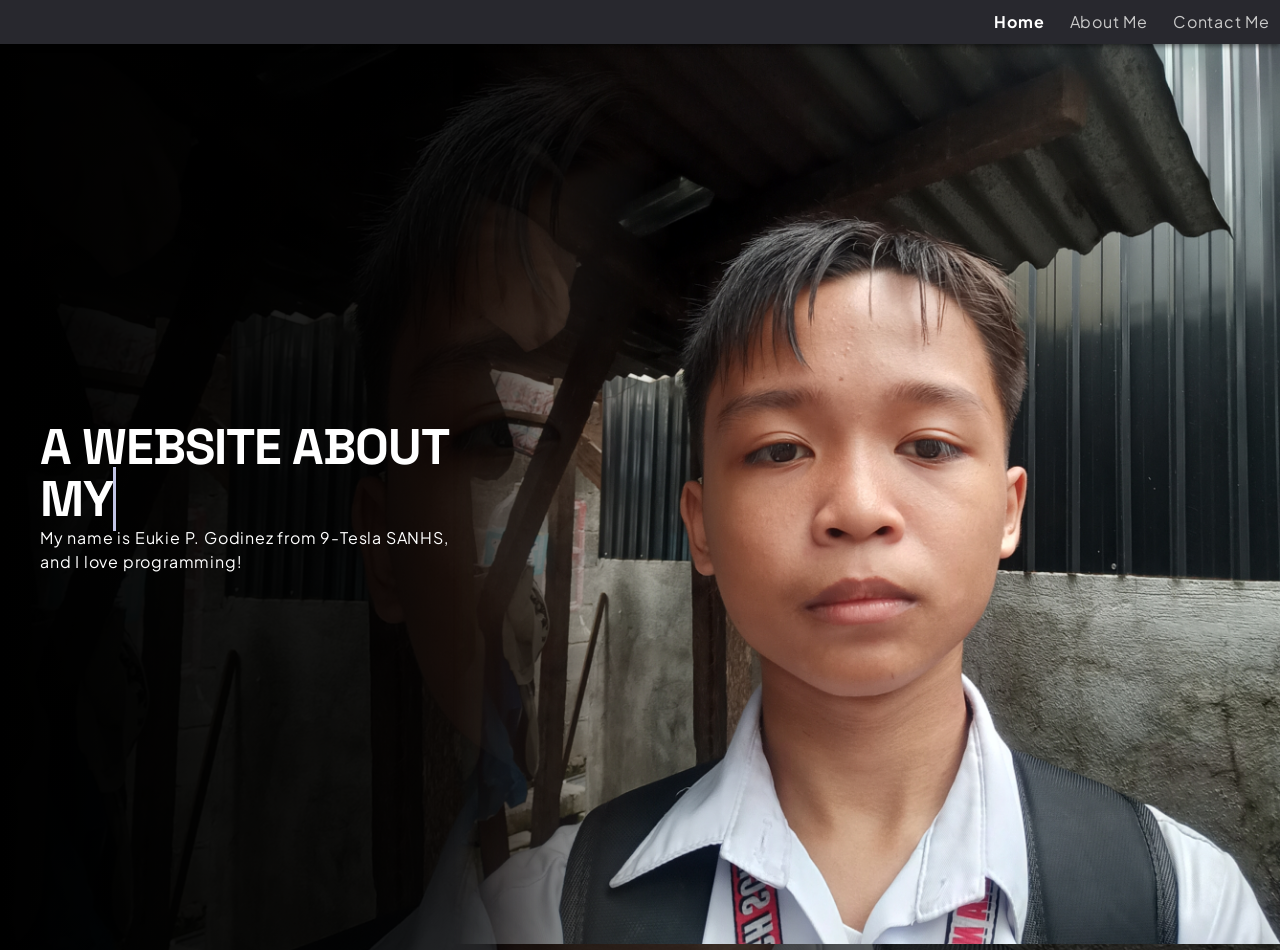
<file: index.html>
<!DOCTYPE html>
<html>

<head>
 <meta charset="UTF-8">
 <meta name="viewport" content="width=device-width, initial-scale=1">
 <title>Website Project</title>
 <link rel="stylesheet" href="style.css">
</head>

<body>
 <nav>
  <ul>
   <li>
    <a href="index.html"
    class="CurrentPage">
     Home
    </a>
   </li>
   <li>
    <a href="aboutme.html">
     About Me
    </a>
   </li>
   <li>
    <a href="contactme.html">
     Contact Me
    </a>
   </li>
  </ul>
 </nav>
 <div class="HomePage">
  <div class="HomeText">
   <h1>
    A WEBSITE ABOUT MYSELF
   </h1>
   <p>
    My name is Eukie P. Godinez from 9-Tesla SANHS, and I love
    programming!
   </p>
  </div>
  <div class="HomeImg">
   <img src="IMG20261007131538 (1).jpg"
   alt="A picture of Eukie P. Godinez"> 
  </div>
 </div>
 <script src="script.js"></script>
</body>
</html>
</file>
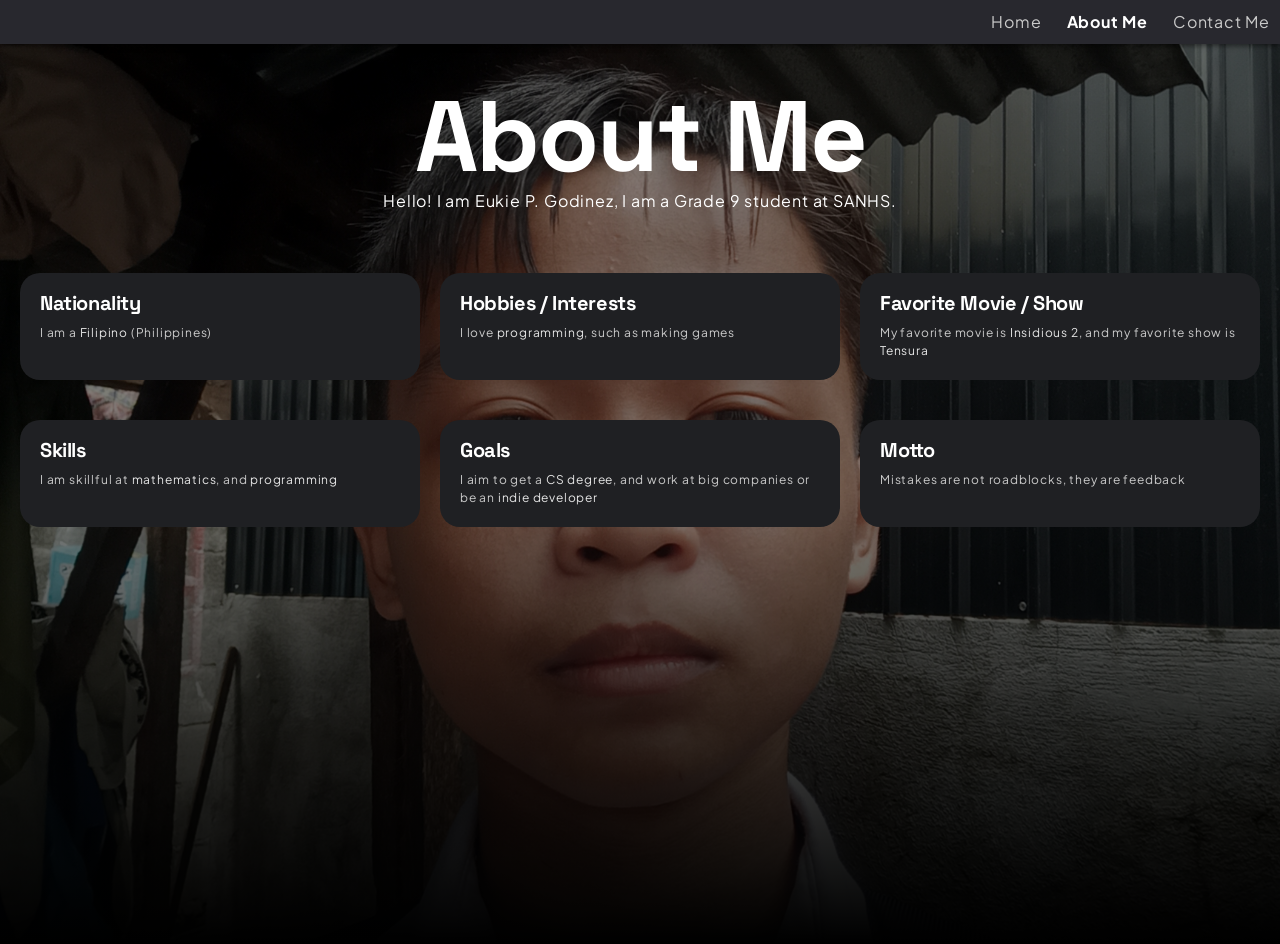
<file: aboutme.html>
<!DOCTYPE html>
<html>

<head>
 <meta charset="UTF-8">
 <meta name="viewport" content="width=device-width, initial-scale=1">
 <title>Website Project</title>
 <link rel="stylesheet" href="style.css">
</head>

<body>
 <nav>
  <ul>
   <li>
    <a href="index.html">
     Home
    </a>
   </li>
   <li>
    <a href="aboutme.html"
    class="CurrentPage">
     About Me
    </a>
   </li>
   <li>
    <a href="contactme.html">
     Contact Me
    </a>
   </li>
  </ul>
 </nav>
 <div class="AboutMePage">
  <div class="AboutMeMainHeading">
   <h1>
    About Me
   </h1>
   <p>
    Hello! I am Eukie P. Godinez, I am a Grade 9 student at
    SANHS. 
   </p>
  </div>
  
  <div class="AboutMeInfo">
   
   <div>
    <h1>
     Nationality
    </h1>
    <p>
     I am a <span>Filipino</span> (Philippines)
    </p>
   </div>
   
   <div>
    <h1>
     Hobbies / Interests
    </h1>
    <p>
     I love <span>programming</span>, such as making games
    </p>
   </div>
   
   <div>
    <h1>
     Favorite Movie / Show
    </h1>
    <p>
     My favorite movie is <span>Insidious 2</span>, and my 
     favorite show is 
     <span>Tensura</span>
    </p>
   </div>
   
  </div>
  
  <div class="AboutMeInfo">
   <div>
    <h1>
     Skills
    </h1>
    <p>
     I am skillful at <span>mathematics</span>, and 
     <span>programming</span>
    </p>
   </div>
   
   <div>
    <h1>
     Goals
    </h1>
    <p>
     I aim to get a <span>CS degree</span>, and work at big 
     companies or be an <span>indie developer</span>
    </p>
   </div>
   
   <div>
    <h1>
     Motto
    </h1>
    <p>
     Mistakes are not roadblocks, they are feedback
    </p>
   </div>
   
  </div>
 </div>
 <script src="script.js"></script>
</body>

</html>
</file>
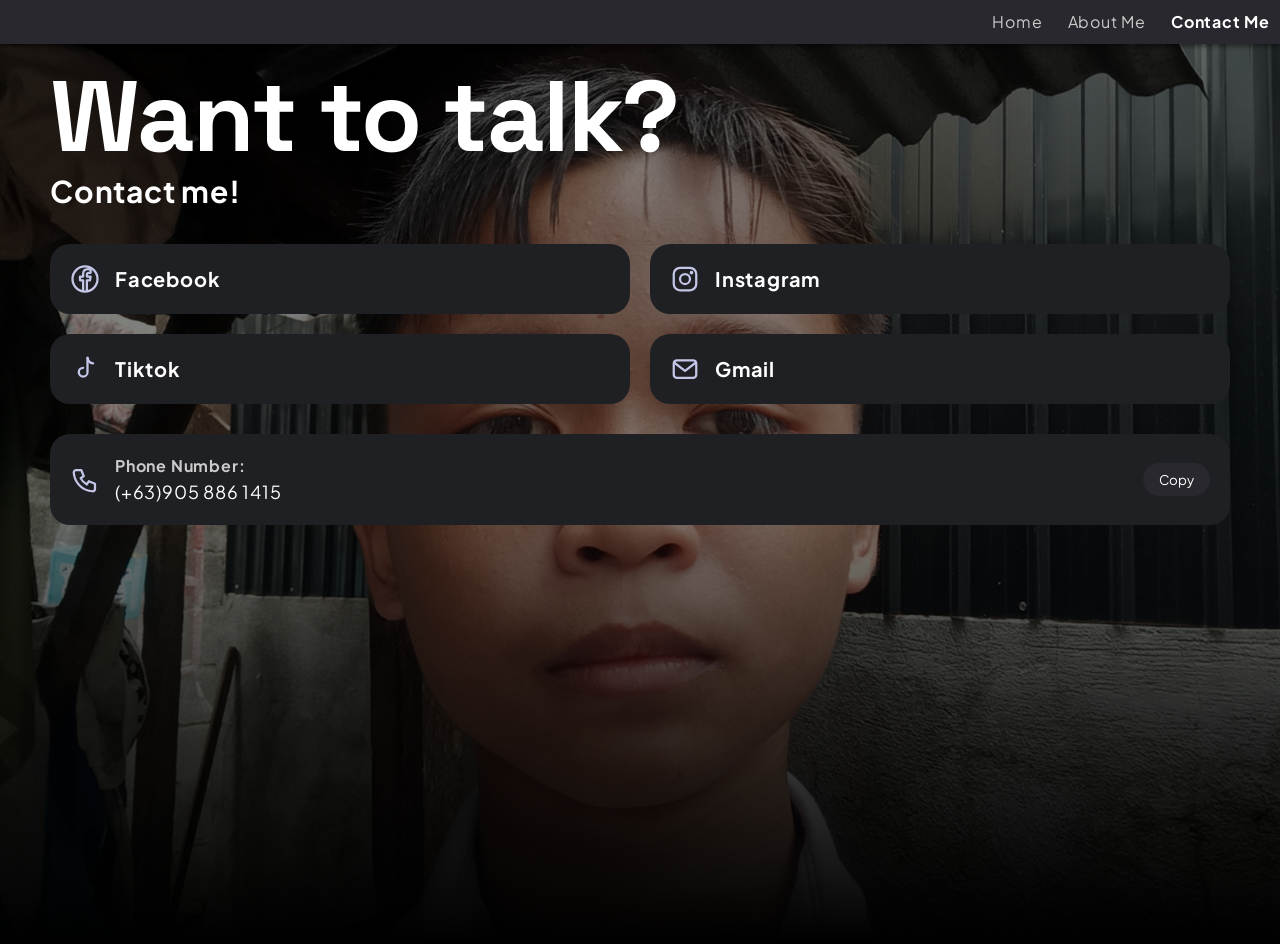
<file: contactme.html>
<!DOCTYPE html>
<html>

<head>
 <meta charset="UTF-8">
 <meta name="viewport" content="width=device-width, initial-scale=1">
 <title>Website Project</title>
 <link rel="stylesheet" href="style.css">
</head>

<body>
 <nav>
  <ul>
   <li>
    <a href="index.html">
     Home
    </a>
   </li>
   <li>
    <a href="aboutme.html">
     About Me
    </a>
   </li>
   <li>
    <a href="contactme.html"
    class="CurrentPage">
     Contact Me
    </a>
   </li>
  </ul>
 </nav>
  
   <div class="ContactPage">
   <div class="Heading">
    <h1>Want to talk?</h1>
    <p>Contact me!</p>
   </div>
   <div class="FirstLayer">
    <a href="https://www.facebook.com/eukie.godinez.2024" target="_blank">
     <img src="facebook.svg" alt="">
     <h3>Facebook</h3>
    </a>
    <a href="https://www.instagram.com/eukiegodinez?avpt=cjRzOXNlNXVzMGJ2" target="_blank">
     <img src="instagram.svg" alt="">
     <h3>Instagram</h3>
    </a>
   </div>
   <div class="SecondLayer">
    <a href="https://www.tiktok.com/@eukiegodinez?_r=1&_t=ZS-9BlXKp1Drxl" target="_blank">
     <img src="tiktok.svg" alt="">
     <h3>Tiktok</h3>
    </a>
    <a href="mailto:eukiepgodinez@gmail.com">
     <img src="gmail.svg" alt="">
     <h3>Gmail</h3>
    </a>
   </div>
   <div class="PhoneNumber">
    <img src="phone.svg" alt="">
    <div>
     <h3>Phone Number:</h3>
     <p>(+63)905 886 1415</p>
    </div>
    <button id="copy">Copy</button>
   </div>
  </div>
 
  <script src="script.js"></script>
</body>

</html>
</file>
<file: style.css>
@import url('https://fonts.googleapis.com/css2?family=Plus+Jakarta+Sans:wght@400;500&family=Space+Grotesk:wght@700&display=swap');

* {
 margin: 0px;
 padding: 0px;
 box-sizing: border-box;
}
body {
 color: white;
 font-family: "Plus Jakarta Sans", sans-serif;
 letter-spacing: 0.05em;
 line-height: 1.5;
 background: #1F2023;
}
h1 {
 font-size: clamp(32px, 6vw, 50px);
 letter-spacing: -0.02em;
 line-height: 1.05;
 font-family: "Space Grotesk", sans-serif;
}



nav {
 position: sticky;
 top: 0;
 z-index: 100;
 background: #28282E;
 padding: 10px;
 box-shadow: 0px 2px 5px rgba(0,0,0,0.5);
}
nav ul {
 display: flex;
 justify-content: flex-end;
 gap: 25px;
 list-style: none;
}
nav li {
 color: #CACACA;
 text-align: center;
 transition: all 0.2s ease;
}
nav a {
 -webkit-tap-highlight-color: transparent;
 text-decoration: none;
 color: #CACACA;
}
.CurrentPage {
 font-weight: bold;
 color: white;
}
nav li:hover {
 text-decoration: underline;
 text-decoration-color: #C3C6E7;
 text-decoration-thickness: 3px;
 text-underline-offset: 5px;
 font-weight: bold;
 color: white;
 transform: translateY(-2px);
}

.HomePage {
 background-image:
  linear-gradient(to left, rgba(0,0,0,0.5), rgba(0,0,0,75)),
  url("IMG20261007131538 (1).jpg")
 ;
 background-size: cover;
 background-position: center;
 width: 100%;
 min-height: 100vh;
 display: flex;
}
.HomePage .HomeText {
 padding-left: 40px;
 flex: 1;
 display: flex;
 flex-direction: column;
 justify-content: center;
}
.HomePage .HomeImg {
 flex: 2;
}
.HomePage .HomeImg img {
 -webkit-mask-image: linear-gradient(to left, black 75%, transparent 100%);
 width: 100%;
 height: 100vh;
 object-fit: cover;
 object-position: center;
}




.AboutMePage {
 background-image:
  linear-gradient(rgba(0,0,0,0.5) 50%, rgba(0,0,0,75)),
  url("IMG20261007131538 (1).jpg")
  ;
 background-size: cover;
 background-position: center;
 width: 100%;
 min-height: 100vh;
}

.AboutMePage .AboutMeMainHeading {
 padding: 40px;
 text-align: center;
}
.AboutMePage .AboutMeMainHeading h1 {
 font-size: clamp(44px, 10vw, 100px);
}

.AboutMePage .AboutMeInfo {
 display: flex;
 flex-wrap: wrap;
 padding: 20px;
 gap: 20px;
}
.AboutMePage .AboutMeInfo div {
 padding: 20px;
 flex: 1 1 220px;
 background: #1F2023;
 border-radius: 20px;
 min-height: 70px;
}
.AboutMePage .AboutMeInfo div h1{
 font-size: 20px;
}
.AboutMePage .AboutMeInfo div p{
 padding-top: 10px;
 font-size: 12px;
 color: #CACACA;
}
.AboutMePage .AboutMeInfo div span{
 color: #E5E5E5;
}





.ContactPage {
 background-image:
  linear-gradient(rgba(0,0,0,0.5) 50%, rgba(0,0,0,75)),
  url("IMG20261007131538 (1).jpg")
  ;
 background-size: cover;
 background-position: center;
 width: 100%;
 min-height: 100vh;
}
.ContactPage .Heading {
 padding: 20px 50px 20px;
}
.ContactPage .Heading h1 {
 font-size: clamp(44px, 10vw, 100px);
}
.ContactPage .Heading p {
 font-size: 30px;
 font-weight: bold;
}

.FirstLayer, .SecondLayer {
 display: flex;
 gap: 20px;
 padding: 10px 50px;
}
.FirstLayer a, .SecondLayer a {
 flex: 1;
 display: flex;
 align-items: center;
 gap: 15px;
 padding: 20px;
 background: #1F2023;
 border-radius: 20px;
 text-decoration: none;
 color: white;
 transition: all 0.2s ease;
}
.FirstLayer a:hover, .SecondLayer a:hover {
 background: #28282E;
 transform: translateY(-4px);
 box-shadow: 0px 6px 15px rgba(0,0,0,0.5);
}
.FirstLayer a:hover img, .SecondLayer a:hover img {
 animation: wiggle 0.5s;
}
.ContactPage img {
 width: 30px;
 height: 30px;
}
.ContactPage h3 {
 font-size: 20px;
}

.PhoneNumber {
 display: flex;
 align-items: center;
 gap: 15px;
 margin: 20px 50px 50px;
 padding: 20px;
 background: #1F2023;
 border-radius: 20px;
}
.PhoneNumber h3 {
 font-size: 16px;
 color: #CACACA;
}
.PhoneNumber p {
 font-size: 18px;
}
.PhoneNumber button {
 margin-left: auto;
 padding: 8px 16px;
 font-family: inherit;
 color: white;
 background: #28282E;
 border: none;
 border-radius: 20px;
 cursor: pointer;
}
.PhoneNumber button:hover {
 background: #3A3A42;
}

@keyframes wiggle {
 25% { transform: rotate(-15deg); }
 75% { transform: rotate(15deg); }
}
@keyframes fadeUp {
 from { opacity: 0; transform: translateY(25px); }
}
.Heading, .HomeText, .AboutMeMainHeading, .AboutMeInfo, .FirstLayer, .SecondLayer, .PhoneNumber {
 animation: fadeUp 0.6s ease backwards;
}
.AboutMeInfo + .AboutMeInfo, .SecondLayer {
 animation-delay: 0.15s;
}
.PhoneNumber {
 animation-delay: 0.3s;
}
.AboutMePage .AboutMeInfo div {
 transition: all 0.2s ease;
}
.AboutMePage .AboutMeInfo div:hover {
 transform: translateY(-4px);
 background: #28282E;
}
.caret {
 border-right: 3px solid #C3C6E7;
 animation: blink 0.8s steps(1) infinite;
}
@keyframes blink {
 50% { border-color: transparent; }
}

@media (max-width: 800px) {
 nav ul {
  justify-content: center;
 }
 .HomePage {
  flex-direction: column-reverse;
  min-height: auto;
 }
 .HomePage .HomeText {
  padding: 30px 20px 40px;
  flex: none;
 }
 .HomePage .HomeImg {
  flex: none;
 }
 .HomePage .HomeImg img {
  height: 55vh;
  -webkit-mask-image: linear-gradient(to bottom, black 75%, transparent 100%);
 }
 .AboutMePage .AboutMeMainHeading {
  padding: 30px 20px;
 }
 .AboutMePage .AboutMeInfo {
  flex-direction: column;
  padding: 10px 20px;
 }
 .AboutMePage .AboutMeInfo div {
  flex: none;
 }
 .ContactPage .Heading {
  padding: 30px 20px 15px;
 }
 .ContactPage .Heading p {
  font-size: 22px;
 }
 .FirstLayer, .SecondLayer {
  flex-direction: column;
  padding: 7px 20px;
 }
 .PhoneNumber {
  margin: 15px 20px 30px;
 }
}

@media (prefers-reduced-motion: reduce) {
 * {
  animation: none !important;
  transition: none !important;
 }
}
</file>
